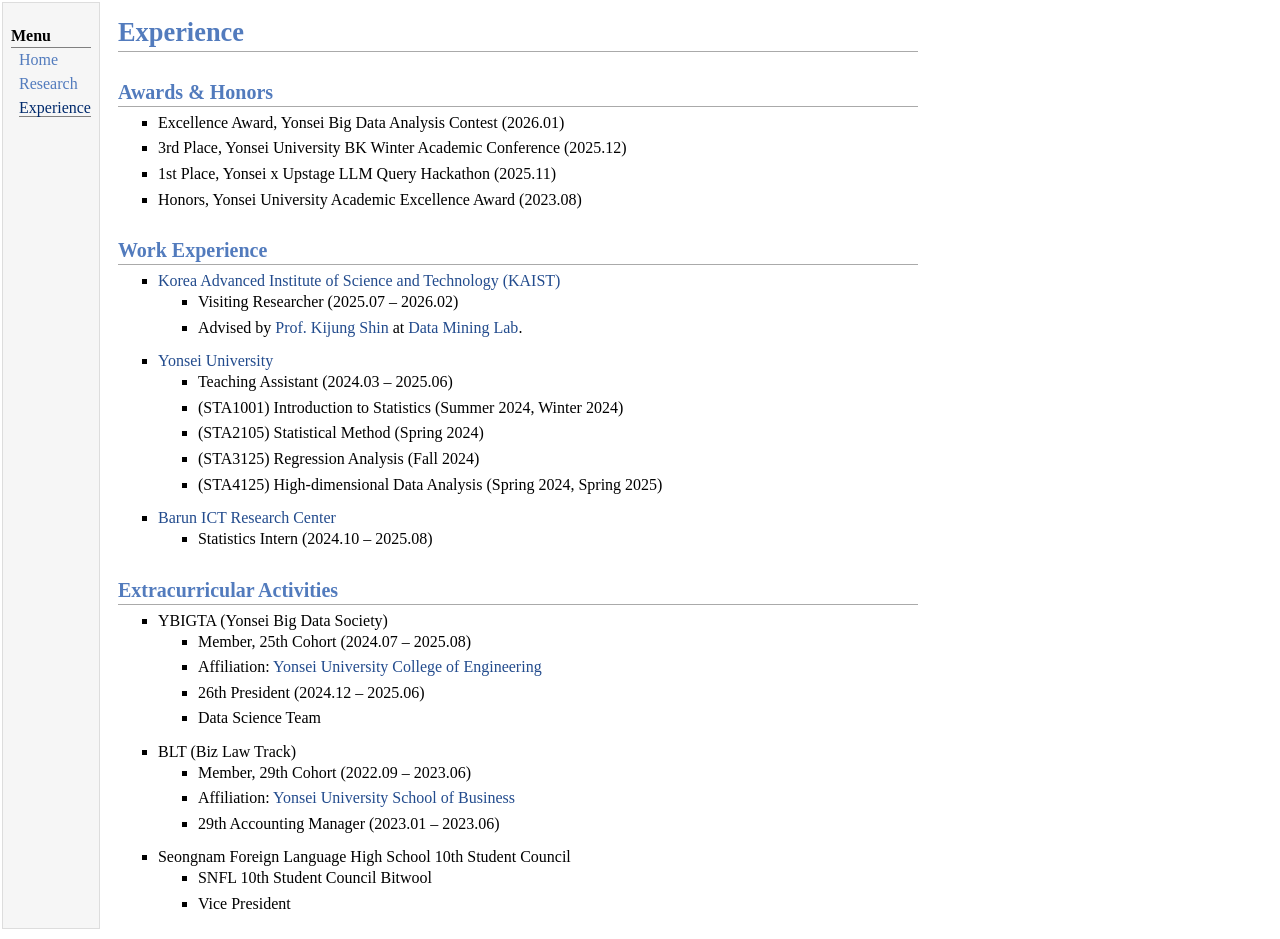
<file: experience.html>
<!DOCTYPE html PUBLIC "-//W3C//DTD XHTML 1.1//EN"
  "http://www.w3.org/TR/xhtml11/DTD/xhtml11.dtd">
<html xmlns="http://www.w3.org/1999/xhtml" xml:lang="en">
<head>
<meta name="generator" content="jemdoc, see http://jemdoc.jaboc.net/" />
<meta http-equiv="Content-Type" content="text/html;charset=utf-8" />
<link rel="stylesheet" href="jemdoc.css" type="text/css" />
<title></title>
</head>
<body>
<table summary="Table for page layout." id="tlayout">
<tr valign="top">
<td id="layout-menu">
<div class="menu-category">Menu</div>
<div class="menu-item"><a href="index.html">Home</a></div>
<div class="menu-item"><a href="research.html">Research</a></div>
<div class="menu-item"><a href="experience.html" class="current">Experience</a></div>
</td>
<td id="layout-content">
<h1>Experience</h1>
<h2>Awards &amp; Honors</h2>
<ul>
<li><p>Excellence Award, Yonsei Big Data Analysis Contest (2026.01)
</p>
</li>
<li><p>3rd Place, Yonsei University BK Winter Academic Conference (2025.12)
</p>
</li>
<li><p>1st Place, Yonsei x Upstage LLM Query Hackathon (2025.11)
</p>
</li>
<li><p>Honors, Yonsei University Academic Excellence Award (2023.08)
</p>
</li>
</ul>
<h2>Work Experience</h2>
<ul>
<li><p><a href="https://www.kaist.ac.kr/en/" target=&ldquo;blank&rdquo;>Korea Advanced Institute of Science and Technology (KAIST)</a>
</p>
<ul>
<li><p>Visiting Researcher (2025.07 &ndash; 2026.02)
</p>
</li>
<li><p>Advised by <a href="https://kijungs.github.io/" target=&ldquo;blank&rdquo;>Prof. Kijung Shin</a> at <a href="https://sites.google.com/view/kaistdata" target=&ldquo;blank&rdquo;>Data Mining Lab</a>.
</p>
</li>
</ul>

</li>
</ul>
<ul>
<li><p><a href="https://www.yonsei.ac.kr/sc/index.do" target=&ldquo;blank&rdquo;>Yonsei University</a>
</p>
<ul>
<li><p>Teaching Assistant (2024.03 &ndash; 2025.06)
</p>
</li>
<li><p>(STA1001) Introduction to Statistics (Summer 2024, Winter 2024)
</p>
</li>
<li><p>(STA2105) Statistical Method (Spring 2024)
</p>
</li>
<li><p>(STA3125) Regression Analysis (Fall 2024)
</p>
</li>
<li><p>(STA4125) High-dimensional Data Analysis (Spring 2024, Spring 2025)
</p>
</li>
</ul>

</li>
</ul>
<ul>
<li><p><a href="https://www.barunict.org/" target=&ldquo;blank&rdquo;>Barun ICT Research Center</a>
</p>
<ul>
<li><p>Statistics Intern (2024.10 &ndash; 2025.08)
</p>
</li>
</ul>

</li>
</ul>
<h2>Extracurricular Activities</h2>
<ul>
<li><p>YBIGTA (Yonsei Big Data Society)
</p>
<ul>
<li><p>Member, 25th Cohort (2024.07 &ndash; 2025.08)
</p>
</li>
<li><p>Affiliation: <a href="https://devcms.yonsei.ac.kr/engineering_en/index.do" target=&ldquo;blank&rdquo;>Yonsei University College of Engineering</a>
</p>
</li>
<li><p>26th President (2024.12 &ndash; 2025.06)
</p>
</li>
<li><p>Data Science Team
</p>
</li>
</ul>

</li>
</ul>
<ul>
<li><p>BLT (Biz Law Track)
</p>
<ul>
<li><p>Member, 29th Cohort (2022.09 &ndash; 2023.06)
</p>
</li>
<li><p>Affiliation: <a href="https://ysb.yonsei.ac.kr/default.asp?lang=e" target=&ldquo;blank&rdquo;>Yonsei University School of Business</a>
</p>
</li>
<li><p>29th Accounting Manager (2023.01 &ndash; 2023.06)
</p>
</li>
</ul>

</li>
</ul>
<ul>
<li><p>Seongnam Foreign Language High School 10th Student Council
</p>
<ul>
<li><p>SNFL 10th Student Council Bitwool
</p>
</li>
<li><p>Vice President
</p>
</li>
</ul>

</li>
</ul>
</td>
</tr>
</table>
</body>
</html>
</file>
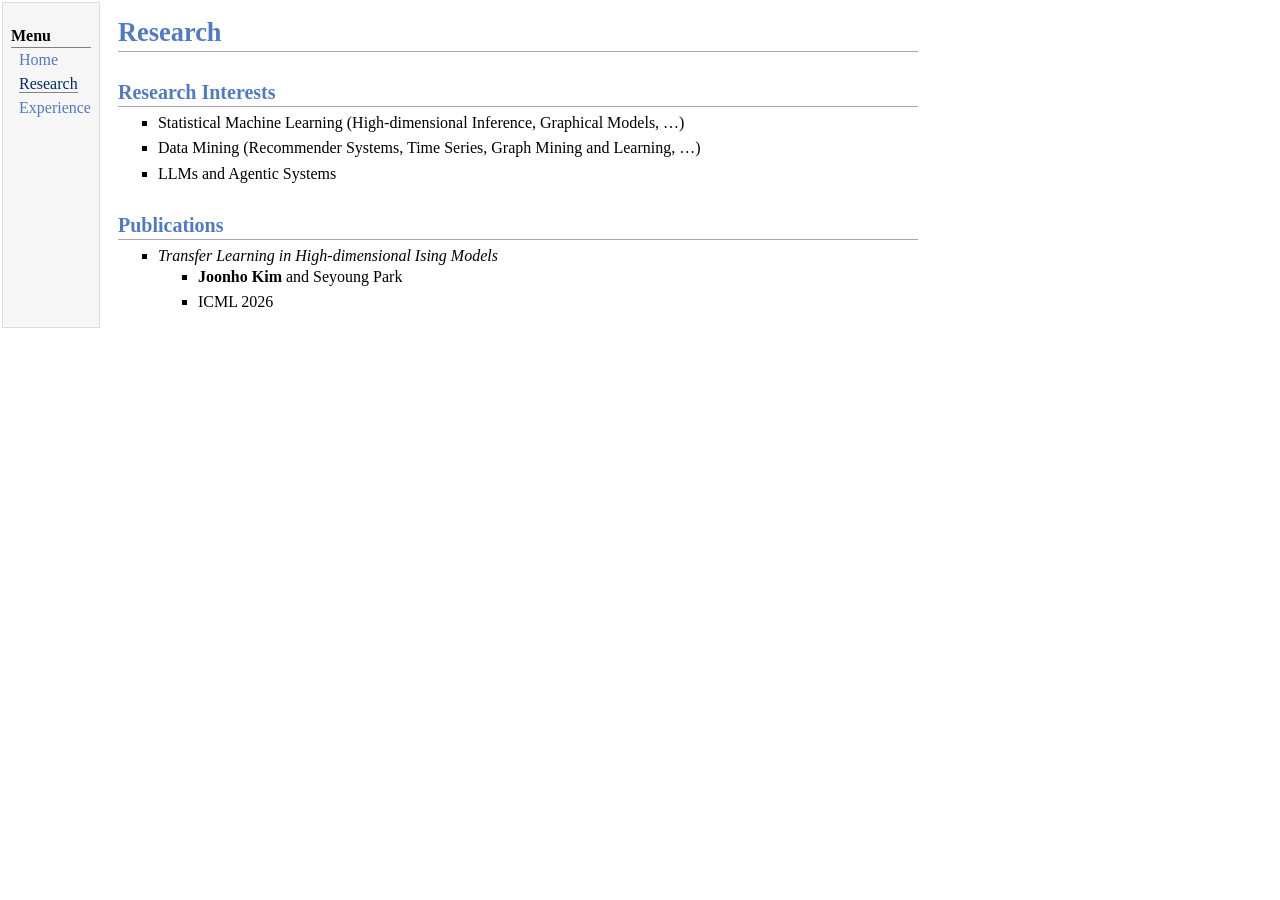
<file: research.html>
<!DOCTYPE html PUBLIC "-//W3C//DTD XHTML 1.1//EN"
  "http://www.w3.org/TR/xhtml11/DTD/xhtml11.dtd">
<html xmlns="http://www.w3.org/1999/xhtml" xml:lang="en">
<head>
<meta name="generator" content="jemdoc, see http://jemdoc.jaboc.net/" />
<meta http-equiv="Content-Type" content="text/html;charset=utf-8" />
<link rel="stylesheet" href="jemdoc.css" type="text/css" />
<title></title>
</head>
<body>
<table summary="Table for page layout." id="tlayout">
<tr valign="top">
<td id="layout-menu">
<div class="menu-category">Menu</div>
<div class="menu-item"><a href="index.html">Home</a></div>
<div class="menu-item"><a href="research.html" class="current">Research</a></div>
<div class="menu-item"><a href="experience.html">Experience</a></div>
</td>
<td id="layout-content">
<h1>Research</h1>
<h2>Research Interests</h2>
<ul>
<li><p>Statistical Machine Learning (High-dimensional Inference, Graphical Models, &hellip;)
</p>
</li>
<li><p>Data Mining (Recommender Systems, Time Series, Graph Mining and Learning, &hellip;)
</p>
</li>
<li><p>LLMs and Agentic Systems
</p>
</li>
</ul>
<h2>Publications</h2>
<ul>
<li><p><i>Transfer Learning in High-dimensional Ising Models</i>
</p>
<ul>
<li><p><b>Joonho Kim</b> and Seyoung Park
</p>
</li>
<li><p>ICML 2026
</p>
</li>
</ul>

</li>
</ul>
</td>
</tr>
</table>
</body>
</html>
</file>
<file: jemdoc.css>
/* Default css file for jemdoc. */

table#tlayout {
	border: none;
	border-collapse: separate;
	background: white;
}

body {
	background: white;
	font-family: Georgia, serif;
	padding-bottom: 8px;
	margin: 0;
}

#layout-menu {
	background: #f6f6f6;
	border: 1px solid #dddddd;
	padding-top: 0.5em;
	padding-left: 8px;
	padding-right: 8px;
	font-size: 1.0em;
	width: auto;
	white-space: nowrap;
	text-align: left;
	vertical-align: top;
}

#layout-menu td {
	background: #f4f4f4;
	vertical-align: top;
}

#layout-content {
	padding-top: 0.0em;
	padding-left: 1.0em;
	padding-right: 1.0em;
	border: none;
	background: white;
	text-align: left;
	vertical-align: top;
	min-width: 800px;
	width: 800px;
}

#layout-menu a {
	line-height: 1.5em;
	margin-left: 0.5em;
}

tt {
	background: #ffffdd;
}

pre, tt {
	font-size: 90%;
	font-family: monaco, monospace;
}

a, a > tt {
	color: #224b8d;
	text-decoration: none;
}

a:hover {
	border-bottom: 1px gray dotted;
}

#layout-menu a.current:link, #layout-menu a.current:visited {
	color: #022b6d;
	border-bottom: 1px gray solid;
}
#layout-menu a:link, #layout-menu a:visited, #layout-menu a:hover {
	color: #527bbd;
	text-decoration: none;
}
#layout-menu a:hover {
	text-decoration: none;
}

div.menu-category {
	border-bottom: 1px solid gray;
	margin-top: 0.8em;
	padding-top: 0.2em;
	padding-bottom: 0.1em;
	font-weight: bold;
}

div.menu-item {
	padding-left: 16px;
	text-indent: -16px;
}

div#toptitle {
	padding-bottom: 0.2em;
	margin-bottom: 1.5em;
	border-bottom: 3px double gray;
}

/* Reduce space if we begin the page with a title. */
div#toptitle + h2, div#toptitle + h3 {
	margin-top: -0.7em;
}

div#subtitle {
	margin-top: 0.0em;
	margin-bottom: 0.0em;
	padding-top: 0em;
	padding-bottom: 0.1em;
}

em {
	font-style: italic;
}

strong {
	font-weight: bold;
}


h1, h2, h3 {
	color: #527bbd;
	margin-top: 0.7em;
	margin-bottom: 0.3em;
	padding-bottom: 0.2em;
	line-height: 1.0;
	padding-top: 0.5em;
	border-bottom: 1px solid #aaaaaa;
}

h1 {
	font-size: 165%;
}

h2 {
	padding-top: 0.8em;
	font-size: 125%;
}

h2 + h3 {
	padding-top: 0.2em;
}

h3 {
	font-size: 110%;
	border-bottom: none;
}

p {
	margin-top: 0.0em;
	margin-bottom: 0.8em;
	padding: 0;
	line-height: 1.3;
}

pre {
	padding: 0;
	margin: 0;
}

div#footer {
	font-size: small;
	border-top: 1px solid #c0c0c0;
	padding-top: 0.1em;
	margin-top: 4.0em;
	color: #c0c0c0;
}

div#footer a {
	color: #80a0b0;
}

div#footer-text {
	float: left;
	padding-bottom: 8px;
}

ul, ol, dl {
	margin-top: 0.2em;
	padding-top: 0;
	margin-bottom: 0.8em;
}

dt {
	margin-top: 0.5em;
	margin-bottom: 0;
}

dl {
	margin-left: 20px;
}

dd {
	color: #222222;
}

dd > *:first-child {
	margin-top: 0;
}

ul {
	list-style-position: outside;
	list-style-type: square;
}

p + ul, p + ol {
	margin-top: -0.5em;
}

li ul, li ol {
	margin-top: -0.3em;
}

ol {
	list-style-position: outside;
	list-style-type: decimal;
}

li p, dd p {
	margin-bottom: 0.3em;
}


ol ol {
	list-style-type: lower-alpha;
}

ol ol ol {
	list-style-type: lower-roman;
}

p + div.codeblock {
	margin-top: -0.6em;
}

div.codeblock, div.infoblock {
	margin-right: 0%;
	margin-top: 1.2em;
	margin-bottom: 1.3em;
}

div.blocktitle {
	font-weight: bold;
	color: #cd7b62;
	margin-top: 1.2em;
	margin-bottom: 0.1em;
}

div.blockcontent {
	border: 1px solid silver;
	padding: 0.3em 0.5em;
}

div.infoblock > div.blockcontent {
	background: #ffffee;
}

div.blockcontent p + ul, div.blockcontent p + ol {
	margin-top: 0.4em;
}

div.infoblock p {
	margin-bottom: 0em;
}

div.infoblock li p, div.infoblock dd p {
	margin-bottom: 0.5em;
}

div.infoblock p + p {
	margin-top: 0.8em;
}

div.codeblock > div.blockcontent {
	background: #f6f6f6;
}

span.pycommand {
	color: #000070;
}

span.statement {
	color: #008800;
}
span.builtin {
	color: #000088;
}
span.special {
	color: #990000;
}
span.operator {
	color: #880000;
}
span.error {
	color: #aa0000;
}
span.comment, span.comment > *, span.string, span.string > * {
	color: #606060;
}

@media print {
	#layout-menu {
		display: none;
	}

}

#fwtitle {
	margin: 2px;
}

#fwtitle #toptitle {
	padding-left: 0.5em;
	margin-bottom: 0.5em;
}

#layout-content h1:first-child, #layout-content h2:first-child, #layout-content h3:first-child {
	margin-top: 0.15em;
}

div#toptitle h1, #layout-content div#toptitle h1 {
	margin-bottom: 0.0em;
	padding-bottom: 0.1em;
	padding-top: 0;
	margin-top: 0.5em;
	border-bottom: none;
}

img.eq {
	padding: 0;
	padding-left: 0.1em;
	padding-right: 0.1em;
	margin: 0;
}

img.eqwl {
	padding-left: 2em;
	padding-top: 0.6em;
	padding-bottom: 0.2em;
	margin: 0;
}

table {
	border: 2px solid black;
	border-collapse: collapse;
}

td {
	padding: 2px;
	padding-left: 0.5em;
	padding-right: 0.5em;
	text-align: center;
	border: 1px solid gray;
}

table + table {
	margin-top: 1em;
}

tr.heading {
	font-weight: bold;
	border-bottom: 2px solid black;
}

.profile-header {
	display: flex;
	align-items: flex-start;
	gap: 2.1em;
	width: 100%;
	max-width: 720px;
	margin-top: 0.4em;
	margin-bottom: 1.0em;
}

.profile-photo {
	width: 150px;
	flex: 0 0 150px;
}

.profile-photo img {
	width: 150px;
	height: auto;
	border-radius: 8px;
	display: block;
}

.profile-meta {
	padding-top: 0.12em;
}

.profile-meta h2 {
	margin-top: 0;
	margin-bottom: 0.18em;
	padding-top: 0;
	padding-bottom: 0.08em;
	border-bottom: none;
}

.profile-meta ul {
	margin-top: 0.35em;
	margin-bottom: 0;
	padding-left: 1.0em;
}

.profile-meta p {
	margin-bottom: 0.28em;
}

img {
	border: none;
}

table.imgtable, table.imgtable td {
	border: none;
	text-align: left;
}
</file>
